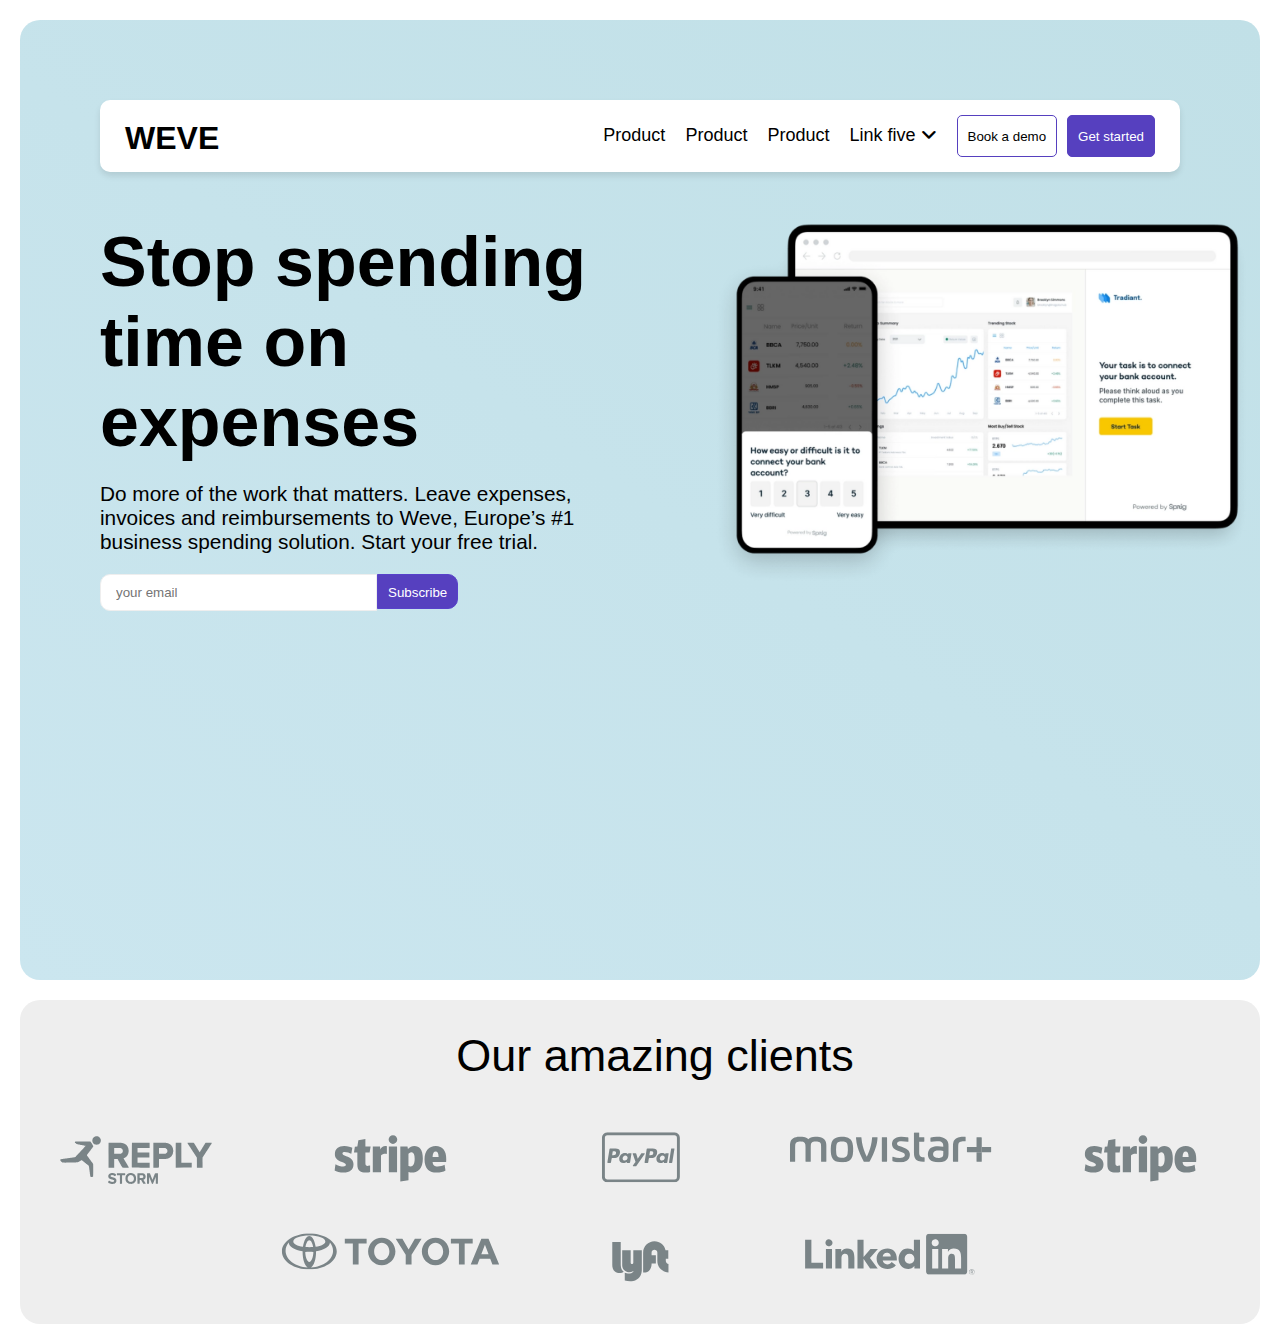
<file: group/index.html>
<!DOCTYPE html>
<html lang="en">
<head>
    <meta charset="UTF-8">
    <link rel="stylesheet" href="style.css">
    <link rel="stylesheet" href="https://cdnjs.cloudflare.com/ajax/libs/font-awesome/6.7.1/css/all.min.css" />
    <meta name="viewport" content="width=device-width, initial-scale=1.0">
    <title>Document</title>
</head>
<body>
    <header>
        <nav>
            <h1 class="lo">WEVE</h1>
            <ul>
                <li>Product</li>
                <li>Product</li>
                <li>Product</li>
                <li class="drop">
                    Link five <i class="fa-solid fa-angle-down"></i>
                    <ul class="dropdown-menu">
                        <li><a href="#">Link six</a></li>
                        <li><a href="#">Link seven</a></li>
                        <li><a href="#">Link eight</a></li>
                    </ul>
                </li>
                <button class="bk">Book a demo</button>
                <button class="gt">Get started</button>
            </ul>
        </nav>

       <div class="grid-container">
        <div class="grid-item"><h1>Stop spending time on expenses</h1>
        <p>Do more of the work that matters. Leave expenses, invoices and reimbursements to Weve, Europe’s #1 business spending solution. Start your free trial.</p>
    <input type="email" placeholder="your email"><button class="sub">Subscribe</button></div>
        <div class="grid-item"><img src="hr-bg.png" alt=""></div>
       </div>
        
    </header>
    <section>
        <h1>Our amazing clients</h1>
        <div class="logo">
            <div id="logo"><img src="images/reply.svg" alt=""></div>
            <div id="logo"><img src="images/strip.svg" alt=""></div>
            <div id="logo"><img src="images/paypal.svg" alt=""></div>
            <div id="logo"><img src="images/movistar.svg" alt=""></div>
            <div id="logo"><img src="images/strip.svg" alt=""></div>
        </div>
        <div class="logo2">
            <div id="logo"><img src="images/toyota.svg" alt=""></div>
            <div id="logo"><img src="images/lyft.svg" alt=""></div>
            <div id="logo"><img src="images/linkedin.svg" alt=""></div>
        </div>
    </section>
</body>
</html>
</file>
<file: group/style.css>
* {
    margin: 0px;
    padding: 0px;
    font-family: 'Franklin Gothic Medium', 'Arial Narrow', Arial, sans-serif;
}

header {
    background-image: linear-gradient(214deg, #c1e0e7, #cbe6ef);
    height: 100vh;
    padding: 30px;
    margin: 20px;
    border-radius: 20px;
}

nav {
    display: flex;
    justify-content: space-between;
    margin: 50px;
    background-color: #fff;
    border-radius: 10px;
    padding: 15px;
    box-shadow: 0 4px 6px rgba(0, 0, 0, 0.1);
}

.lo {
    padding-top: 5px;
    padding-left: 10px;
}

ul {
    list-style: none;
    display: flex;
}

li {
    font-size: 18px;
    padding-right: 20px;
    padding-top: 10px;
}

select {
    font-size: 18px;
    border: none;
}

.drop {
    position: relative;
    cursor: pointer;
    font-size: 18px;
    padding-top: 10px;
}

.dropdown-menu {
    display: none;
    position: absolute;
    top: 100%;
    left: 0;
    background-color: #fff;
    box-shadow: 0 4px 6px rgba(0, 0, 0, 0.1);
    border-radius: 5px;
    list-style: none;
    padding: 10px 0;
    z-index: 1000;
    min-width: 150px;
}

.dropdown-menu li {
    padding: 10px 15px;
    font-size: 16px;
}

.dropdown-menu li a {
    text-decoration: none;
    color: #333;
    display: block;
}

.dropdown-menu li:hover {
    background-color: #f4f4f4;
}

.drop:hover .dropdown-menu {
    display: block;
}

.bk {
    border: 1px solid #5640bf;
    border-radius: 5px;
    background-color: #fff;
    margin-right: 10px;
    padding: 10px;
    transition: 0.3s ease;

}

.gt {
    background-color: #5640bf;
    border: 1px solid #5640bf;
    border-radius: 5px;
    color: #fff;
    margin-right: 10px;
    padding: 10px;
    transition: 0.3s ease;
}

.grid-container {
    margin: 50px;
    display: grid;
    gap: 10px;
    grid-template-columns: 550px 415px;
}

.grid-item {
    text-align: left;
    align-items: left;
}

.grid-item h1 {
    font-size: 70px;
    font-weight: 600;
}

.grid-item p {
    font-size: 1.3rem;
    inline-height: 1.8rem;
    padding-top: 20px;
    padding-bottom: 20px;
}

.grid-item img {
    justify-content: right;
    align-items: center;
    margin-left: 50px;
    width: 540px;
    height: 366px;
}

.grid-item input {
    width: 260px;
    height: 35px;
    border: 1px solid #eee;
    padding-left: 15px;
    border-top-left-radius: 10px;
    border-bottom-left-radius: 10px;
}

.sub {
    height: 35px;
    border: 1px solid #5841ca;
    padding: 10px;
    border-top-right-radius: 10px;
    border-bottom-right-radius: 10px;
    background-color: #5640bf;
    color: #fff;
}

section {
    background-color: #eee;
    padding: 30px;
    margin: 20px;
    border-radius: 20px;
    justify-content: center;
    text-align: center;
    align-items: center;
}

section h1 {
    margin: 0px 50px 50px 80px;
    font-size: 45px;
    font-weight: 400;
}

.logo {
    display: grid;
    grid-template-columns: 250px 250px 250px 250px 250px;
    margin-bottom: 40px;
    justify-content: center;
}

.logo2 {
    display: grid;
    grid-template-columns:  250px 250px 250px;
    justify-content: center;
}
</file>
